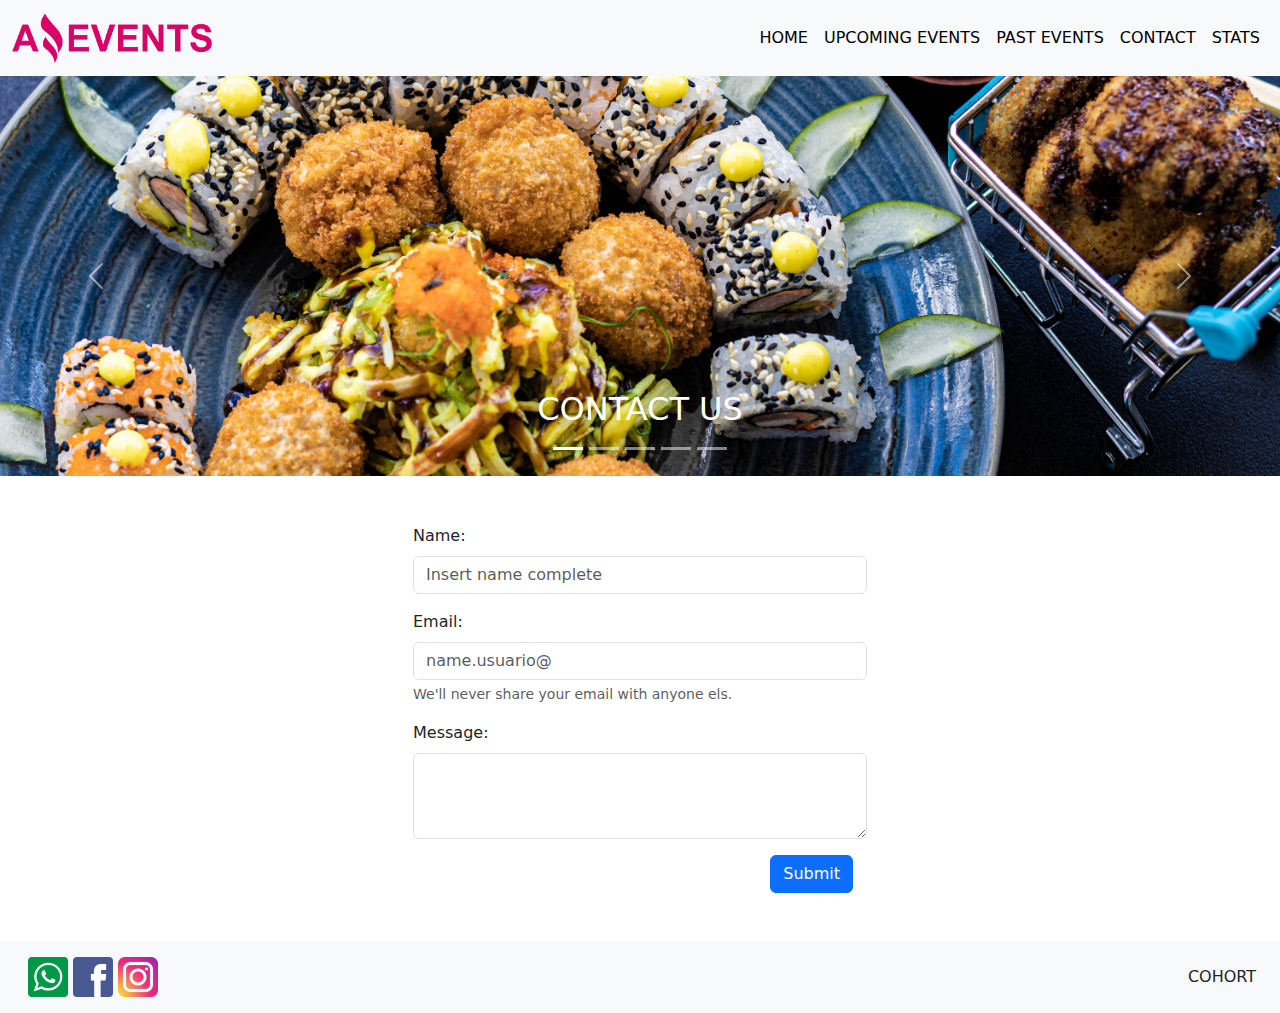
<file: contactus.html>
<!DOCTYPE html>
<html lang="en">
<head>
    <meta charset="UTF-8">
    <meta name="viewport" content="width=device-width, initial-scale=1.0">
    <title>CONTACT</title>
    <link href="https://cdn.jsdelivr.net/npm/bootstrap@5.3.3/dist/css/bootstrap.min.css" rel="stylesheet" integrity="sha384-QWTKZyjpPEjISv5WaRU9OFeRpok6YctnYmDr5pNlyT2bRjXh0JMhjY6hW+ALEwIH" crossorigin="anonymous">
    <script src="https://cdn.jsdelivr.net/npm/bootstrap@5.3.3/dist/js/bootstrap.bundle.min.js" integrity="sha384-YvpcrYf0tY3lHB60NNkmXc5s9fDVZLESaAA55NDzOxhy9GkcIdslK1eN7N6jIeHz" crossorigin="anonymous"></script>
<link rel="stylesheet" href="./Styles/styles.css">

</head>

<body>

    <header>
    
        <nav class="navbar navbar-expand-lg bg-body-tertiary">
           <div class="container-fluid">
             <a class="navbar-brand" href="./index.html">
               <img src="./Images/amazing_brand.png" alt="Bootstrap" width="200" height="50">
             </a>
             <button class="navbar-toggler" type="button" data-bs-toggle="collapse" data-bs-target="#navbarNav" aria-controls="navbarNav" aria-expanded="false" aria-label="Toggle navigation">
               <span class="navbar-toggler-icon"></span>
             </button>
             <div class="collapse navbar-collapse" id="navbarNav">
               <ul class="navbar-nav ms-auto mb-2 mb-lg-0">
                 <li class="nav-item">
                   <a class="nav-link active" aria-current="page" href="./index.html">HOME</a>
                 </li>
                 <li class="nav-item">
                   <a class="nav-link active" aria-current="page" href="./upcomingevents.html">UPCOMING EVENTS</a>
                 </li>
                 <li class="nav-item">
                   <a class="nav-link active" aria-current="page" href="./pastevents.html">PAST EVENTS</a>
                 </li>
                 <li class="nav-item">
                   <a class="nav-link active" aria-current="page" href="#">CONTACT</a>
                 </li>
                 <li class="nav-item">
                   <a class="nav-link active" aria-current="page" href="./stats.html">STATS</a>
                 </li>
           
               </ul>
             </div>
           </div>
         </nav>
   
       </header>
    
       <main>
   
        <div id="carouselExampleCaptions" class="carousel slide">
            <div class="carousel-indicators">
              <button type="button" data-bs-target="#carouselExampleCaptions" data-bs-slide-to="0" class="active" aria-current="true" aria-label="Slide 1"></button>
              <button type="button" data-bs-target="#carouselExampleCaptions" data-bs-slide-to="1" aria-label="Slide 2"></button>
              <button type="button" data-bs-target="#carouselExampleCaptions" data-bs-slide-to="2" aria-label="Slide 3"></button>
              <button type="button" data-bs-target="#carouselExampleCaptions" data-bs-slide-to="3" aria-label="Slide 4"></button>
              <button type="button" data-bs-target="#carouselExampleCaptions" data-bs-slide-to="4" aria-label="Slide 5"></button>
            </div>
            <div class="carousel-inner">
              <div class="carousel-item active">
                <img src="./Images/optional_banner_1.jpg" class="d-block w-100" alt="banner1" height="400">
                <div class="carousel-caption d-none d-md-block">
                  <h2>CONTACT US</h2>
                </div>
              </div>
              
              <div class="carousel-item">
                <img src="./Images/optional_banner_2.jpg" class="d-block w-100" alt="banner2" height="400">
                <div class="carousel-caption d-none d-md-block">
                  <h2>CONTACT US</h2>
                </div>
              </div>
              
              <div class="carousel-item">
                <img src="./Images/optional_banner_3.jpg" class="d-block w-100" alt="banner3" height="400">
                <div class="carousel-caption d-none d-md-block">
                  <h2>CONTACT US</h2>
                </div>
              </div>

              <div class="carousel-item">
                <img src="./Images/optional_banner_4.jpg" class="d-block w-100" alt="banner4" height="400">
                <div class="carousel-caption d-none d-md-block">
                  <h2>CONTACT US</h2>
                </div>
              </div>

              <div class="carousel-item">
                <img src="./Images/optional_banner_5.jpg" class="d-block w-100" alt="banner5" height="400">
                <div class="carousel-caption d-none d-md-block">
                  <h2>CONTAC US</h2>
                </div>
              </div>
</div>
            <button class="carousel-control-prev" type="button" data-bs-target="#carouselExampleCaptions" data-bs-slide="prev">
              <span class="carousel-control-prev-icon" aria-hidden="true"></span>
              <span class="visually-hidden">Previous</span>
            </button>
            <button class="carousel-control-next" type="button" data-bs-target="#carouselExampleCaptions" data-bs-slide="next">
              <span class="carousel-control-next-icon" aria-hidden="true"></span>
              <span class="visually-hidden">Next</span>
            </button>
          </div>


<div class="container-fluid d-flex p-5 formss">

          <div class="mb-3">
            <label for="formGroupExampleInput" class="form-label">Name:</label>
            <input type="text" class="form-control" id="formGroupExampleInput" placeholder="Insert name complete">
          </div>


          <form>
            <div class="mb-3">
              <label for="exampleInputEmail1" class="form-label">Email:</label>
              <input type="email" class="form-control" id="exampleInputEmail1" aria-describedby="emailHelp" placeholder="name.usuario@">
              <div id="emailHelp" class="form-text">We'll never share your email with anyone els.</div>
            </div>
          </form>


          <div class="mb-3">
            <label for="exampleFormControlTextarea1" class="form-label">Message:</label>
            <textarea class="form-control" id="exampleFormControlTextarea1" rows="3"></textarea>
          </div>

        <div class="botonsubs container-fluid d-flex">
          <button type="submit" class="btn btn-primary">Submit</button>
        </div>

</div>

 </main>


 <footer class="bg-body-tertiary d-flex p-3">

  <div class="container-fluid">
<a href="https://web.whatsapp.com/"><img src="./Images/whatsapp.png" alt="whatsapp"></a>
<a href="https://www.facebook.com/"><img src="./Images/facebook.png" alt="facebook"></a>
<a href="https://www.instagram.com/"><img src="./Images/instagram.png" alt="instagram"></a>
  </div>

<div class="container-fluid d-flex justify-content-end p-2">
COHORT
</div>

</footer>



</body>

</html>
</file>
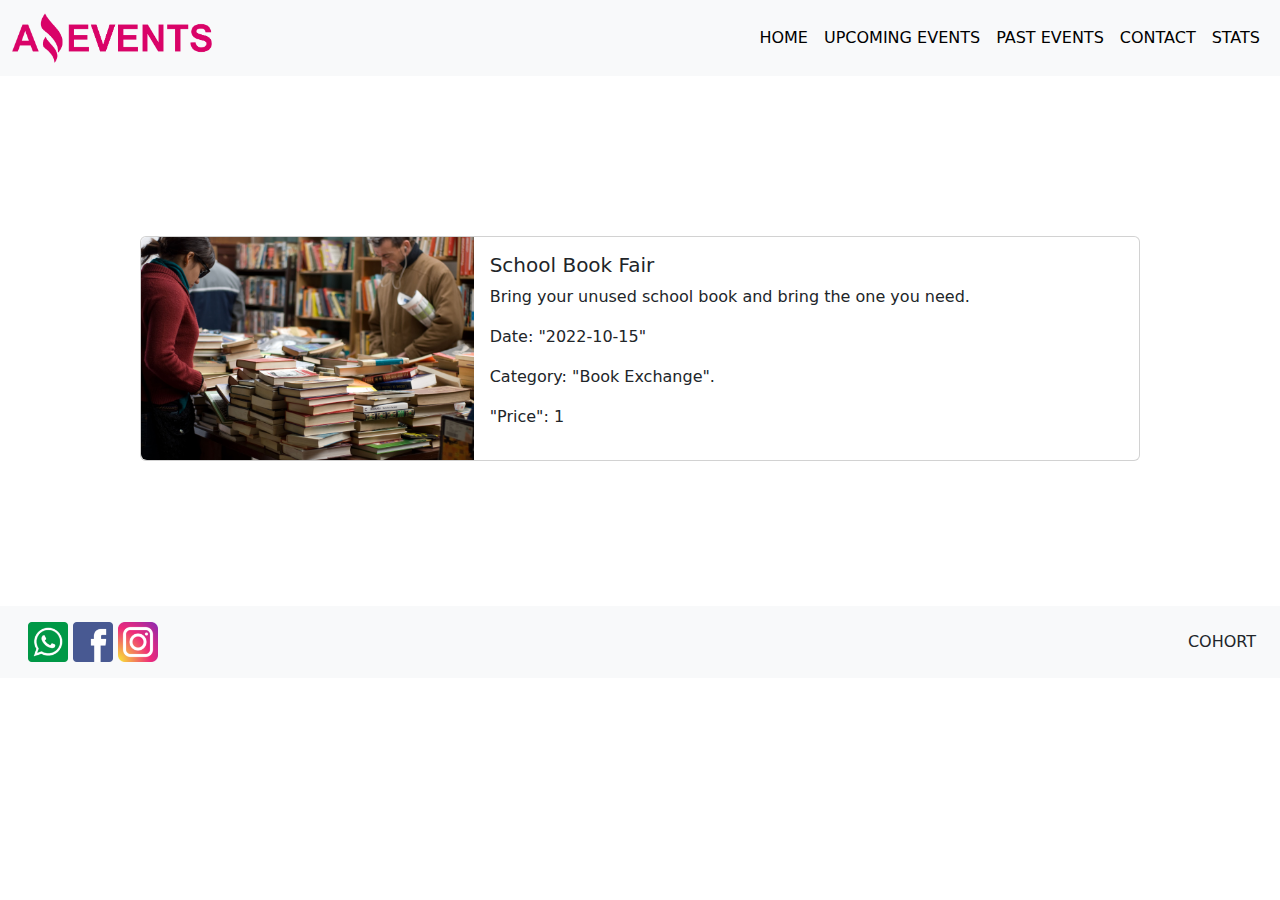
<file: details.html>
<!DOCTYPE html>
<html lang="en">
<head>
    <meta charset="UTF-8">
    <meta name="viewport" content="width=device-width, initial-scale=1.0">
    <title>Document</title>
    <link href="https://cdn.jsdelivr.net/npm/bootstrap@5.3.3/dist/css/bootstrap.min.css" rel="stylesheet" integrity="sha384-QWTKZyjpPEjISv5WaRU9OFeRpok6YctnYmDr5pNlyT2bRjXh0JMhjY6hW+ALEwIH" crossorigin="anonymous">
    <script src="https://cdn.jsdelivr.net/npm/bootstrap@5.3.3/dist/js/bootstrap.bundle.min.js" integrity="sha384-YvpcrYf0tY3lHB60NNkmXc5s9fDVZLESaAA55NDzOxhy9GkcIdslK1eN7N6jIeHz" crossorigin="anonymous"></script>
<link rel="stylesheet" href="./Styles/styles.css">

</head>

<body>

    <header>
    
        <nav class="navbar navbar-expand-lg bg-body-tertiary">
           <div class="container-fluid">
             <a class="navbar-brand" href="./index.html">
               <img src="./Images/amazing_brand.png" alt="Bootstrap" width="200" height="50">
             </a>
             <button class="navbar-toggler" type="button" data-bs-toggle="collapse" data-bs-target="#navbarNav" aria-controls="navbarNav" aria-expanded="false" aria-label="Toggle navigation">
               <span class="navbar-toggler-icon"></span>
             </button>
             <div class="collapse navbar-collapse" id="navbarNav">
               <ul class="navbar-nav ms-auto mb-2 mb-lg-0">
                 <li class="nav-item">
                   <a class="nav-link active" aria-current="page" href="./index.html">HOME</a>
                 </li>
                 <li class="nav-item">
                   <a class="nav-link active" aria-current="page" href="./upcomingevents.html">UPCOMING EVENTS</a>
                 </li>
                 <li class="nav-item">
                   <a class="nav-link active" aria-current="page" href="./pastevents.html">PAST EVENTS</a>
                 </li>
                 <li class="nav-item">
                   <a class="nav-link active" aria-current="page" href="./contactus.html">CONTACT</a>
                 </li>
                 <li class="nav-item">
                   <a class="nav-link active" aria-current="page" href="./stats.html">STATS</a>
                 </li>
           
               </ul>
             </div>
           </div>
         </nav>
   
       </header>
   

<main class="container-fluid d-flex justify-content-center lol h-500 none" style="height: 530px;" >

  <div class="detalles">
  
    <div class="card mb-3" style="max-width: 1000px;">
  <div class="row g-0">
    <div class="col-md-4">
      <img src="./Images/books.jpg" class="img-fluid rounded-start" alt="books">
    </div>
    <div class="col-md-8">
      <div class="card-body">
        <h5 class="card-title">School Book Fair</h5>
        <p class="card-text">Bring your unused school book and bring the one you need.</p>
        <p class="card-text">Date: "2022-10-15"</p>
        <p class="card-text">Category: "Book Exchange".</p>
        <p class="card-text">"Price": 1</p>
    
       
      </div>
    </div>
  </div>
</div>

  </div>

</main>


<footer class="bg-body-tertiary d-flex p-3">

  <div class="container-fluid">
<a href="https://web.whatsapp.com/"><img src="./Images/whatsapp.png" alt="whatsapp"></a>
<a href="https://www.facebook.com/"><img src="./Images/facebook.png" alt="facebook"></a>
<a href="https://www.instagram.com/"><img src="./Images/instagram.png" alt="instagram"></a>
  </div>

<div class="container-fluid d-flex justify-content-end p-2">
COHORT
</div>

</footer>


</body>

</html>
</file>
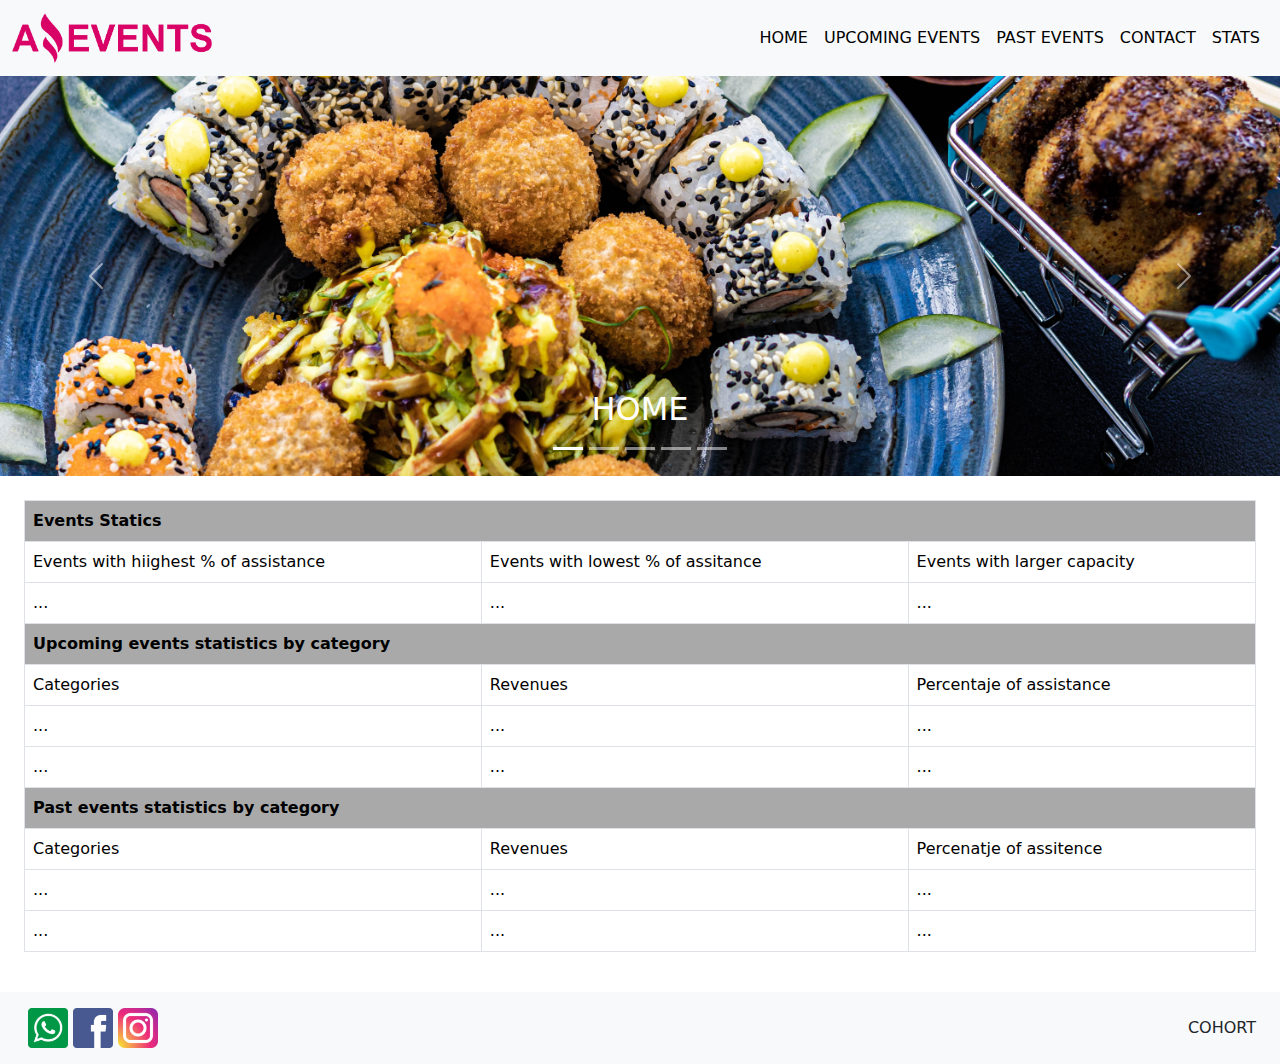
<file: stats.html>
<!DOCTYPE html>
<html lang="en">
<head>
    <meta charset="UTF-8">
    <meta name="viewport" content="width=device-width, initial-scale=1.0">
    <title>STATS</title>
    <link href="https://cdn.jsdelivr.net/npm/bootstrap@5.3.3/dist/css/bootstrap.min.css" rel="stylesheet" integrity="sha384-QWTKZyjpPEjISv5WaRU9OFeRpok6YctnYmDr5pNlyT2bRjXh0JMhjY6hW+ALEwIH" crossorigin="anonymous">
    <script src="https://cdn.jsdelivr.net/npm/bootstrap@5.3.3/dist/js/bootstrap.bundle.min.js" integrity="sha384-YvpcrYf0tY3lHB60NNkmXc5s9fDVZLESaAA55NDzOxhy9GkcIdslK1eN7N6jIeHz" crossorigin="anonymous"></script>
<link rel="stylesheet" href="./Styles/styles.css">

</head>

<body>
  
    <header>
    
        <nav class="navbar navbar-expand-lg bg-body-tertiary">
           <div class="container-fluid">
             <a class="navbar-brand" href="./index.html">
               <img src="./Images/amazing_brand.png" alt="Bootstrap" width="200" height="50">
             </a>
             <button class="navbar-toggler" type="button" data-bs-toggle="collapse" data-bs-target="#navbarNav" aria-controls="navbarNav" aria-expanded="false" aria-label="Toggle navigation">
               <span class="navbar-toggler-icon"></span>
             </button>
             <div class="collapse navbar-collapse" id="navbarNav">
               <ul class="navbar-nav ms-auto mb-2 mb-lg-0">
                 <li class="nav-item">
                   <a class="nav-link active" aria-current="page" href="./index.html">HOME</a>
                 </li>
                 <li class="nav-item">
                   <a class="nav-link active" aria-current="page" href="./upcomingevents.html">UPCOMING EVENTS</a>
                 </li>
                 <li class="nav-item">
                   <a class="nav-link active" aria-current="page" href="./pastevents.html">PAST EVENTS</a>
                 </li>
                 <li class="nav-item">
                   <a class="nav-link active" aria-current="page" href="./contactus.html">CONTACT</a>
                 </li>
                 <li class="nav-item">
                   <a class="nav-link active" aria-current="page" href="#">STATS</a>
                 </li>
           
               </ul>
             </div>
           </div>
         </nav>
   
       </header>
    
       <main>
   
        <div id="carouselExampleCaptions" class="carousel slide">
            <div class="carousel-indicators">
              <button type="button" data-bs-target="#carouselExampleCaptions" data-bs-slide-to="0" class="active" aria-current="true" aria-label="Slide 1"></button>
              <button type="button" data-bs-target="#carouselExampleCaptions" data-bs-slide-to="1" aria-label="Slide 2"></button>
              <button type="button" data-bs-target="#carouselExampleCaptions" data-bs-slide-to="2" aria-label="Slide 3"></button>
              <button type="button" data-bs-target="#carouselExampleCaptions" data-bs-slide-to="3" aria-label="Slide 4"></button>
              <button type="button" data-bs-target="#carouselExampleCaptions" data-bs-slide-to="4" aria-label="Slide 5"></button>
            </div>
            <div class="carousel-inner">
              <div class="carousel-item active">
                <img src="./Images/optional_banner_1.jpg" class="d-block w-100" alt="banner1" height="400">
                <div class="carousel-caption d-none d-md-block">
                  <h2>HOME</h2>
                </div>
              </div>
              
              <div class="carousel-item">
                <img src="./Images/optional_banner_2.jpg" class="d-block w-100" alt="banner2" height="400">
                <div class="carousel-caption d-none d-md-block">
                  <h2>HOME</h2>
                </div>
              </div>
              
              <div class="carousel-item">
                <img src="./Images/optional_banner_3.jpg" class="d-block w-100" alt="banner3" height="400">
                <div class="carousel-caption d-none d-md-block">
                  <h2>HOME</h2>
                </div>
              </div>

              <div class="carousel-item">
                <img src="./Images/optional_banner_4.jpg" class="d-block w-100" alt="banner4" height="400">
                <div class="carousel-caption d-none d-md-block">
                  <h2>HOME</h2>
                </div>
              </div>

              <div class="carousel-item">
                <img src="./Images/optional_banner_5.jpg" class="d-block w-100" alt="banner5" height="400">
                <div class="carousel-caption d-none d-md-block">
                  <h2>HOME</h2>
                </div>
              </div>
</div>
            <button class="carousel-control-prev" type="button" data-bs-target="#carouselExampleCaptions" data-bs-slide="prev">
              <span class="carousel-control-prev-icon" aria-hidden="true"></span>
              <span class="visually-hidden">Previous</span>
            </button>
            <button class="carousel-control-next" type="button" data-bs-target="#carouselExampleCaptions" data-bs-slide="next">
              <span class="carousel-control-next-icon" aria-hidden="true"></span>
              <span class="visually-hidden">Next</span>
            </button>
          </div>


<div class="container-fluid p-4">
          <table class="table table-bordered">
            <thead>
              <tr>
     <th colspan="3" scope="col" style="background-color: darkgray;">Events Statics</th>
              </tr>
            </thead>

            <tbody>
              <tr>
                <td>Events with hiighest % of assistance</td>
                <td>Events with lowest % of assitance</td>
                <td>Events with larger capacity</td>
              </tr>

              <tr>
                <td>...</td>
                <td>...</td>
                <td>...</td>
              </tr>
            </tbody>


            
              <tr>
     <th colspan="3" scope="col" style="background-color: darkgray;">Upcoming events statistics by category</th>
              </tr>
           

             <tbody>
              <tr>
                <td>Categories</td>
                <td>Revenues</td>
                <td>Percentaje of assistance</td>
              </tr>

              <tr>
                <td>...</td>
                <td>...</td>
                <td>...</td>
              </tr>

              <tr>
                <td>...</td>
                <td>...</td>
                <td>...</td>
              </tr>
            </tbody>


              <tr>
     <th colspan="3" scope="col" style="background-color: darkgray;">Past events statistics by category</th>
              </tr>
            

             <tbody>
              <tr>
                <td>Categories</td>
                <td>Revenues</td>
                <td>Percenatje of assitence</td>
              </tr>

              <tr>
                <td>...</td>
                <td>...</td>
                <td>...</td>
              </tr>

              <tr>
                <td>...</td>
                <td>...</td>
                <td>...</td>
              </tr>
            </tbody>
           </table>
          
          </div>

       </main>


       <footer class="bg-body-tertiary d-flex p-3">

        <div class="container-fluid">
      <a href="https://web.whatsapp.com/"><img src="./Images/whatsapp.png" alt="whatsapp"></a>
      <a href="https://www.facebook.com/"><img src="./Images/facebook.png" alt="facebook"></a>
      <a href="https://www.instagram.com/"><img src="./Images/instagram.png" alt="instagram"></a>
        </div>
      
      <div class="container-fluid d-flex justify-content-end p-2">
      COHORT
      </div>
      
      </footer>



</body>

</html>
</file>
<file: Styles/styles.css>
.d-block{
object-fit: cover;
}

footer img{
    height: 5vw;
    max-height: 40px;
}

.botondetalle{
    margin-top: 25px;
}

.hola{
    
    justify-content:space-between;
    align-items: end;
    
}

.formss{
    width: 550px;
    flex-direction: column;

}

.botonsubs{
    width: 450px;
    justify-content: end;
}

.detalles{
    margin-top: 160px;
}

#imagenTarget{
    object-fit: cover;
    height: 200px;
}
</file>
